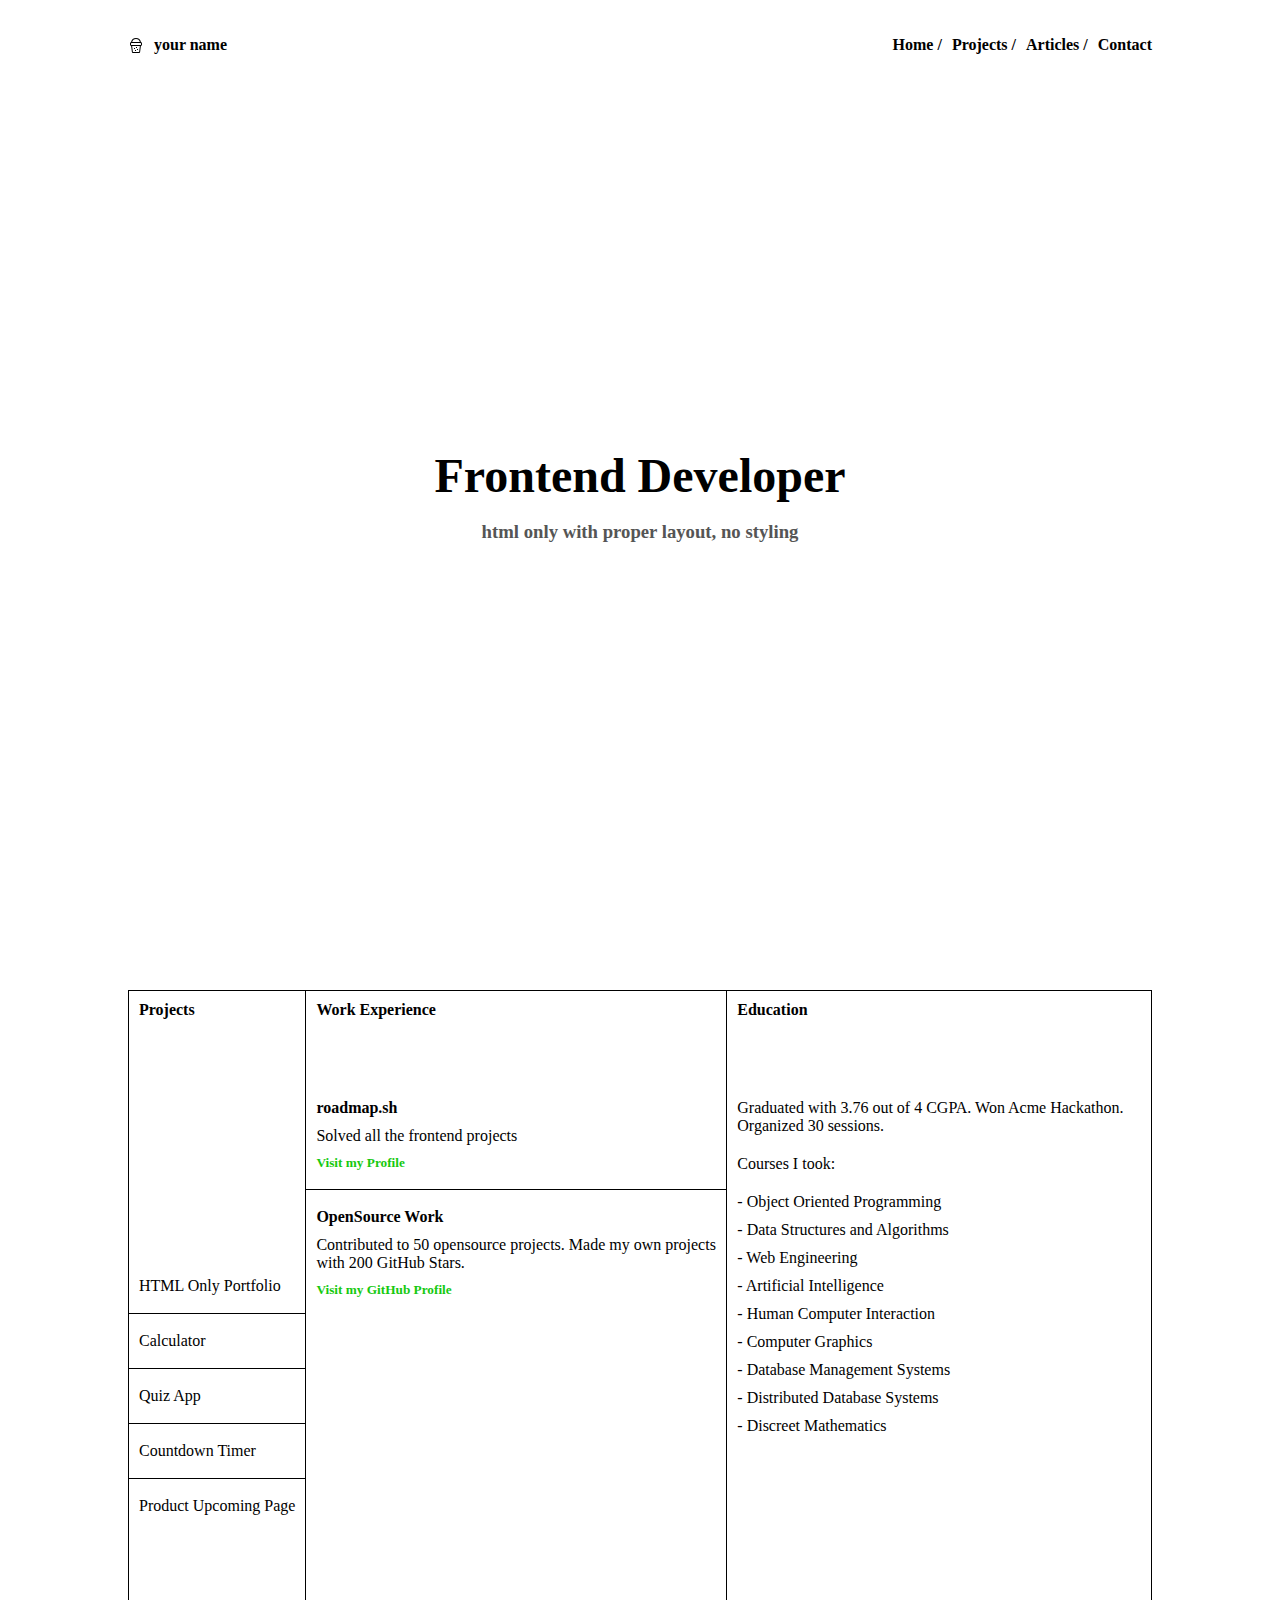
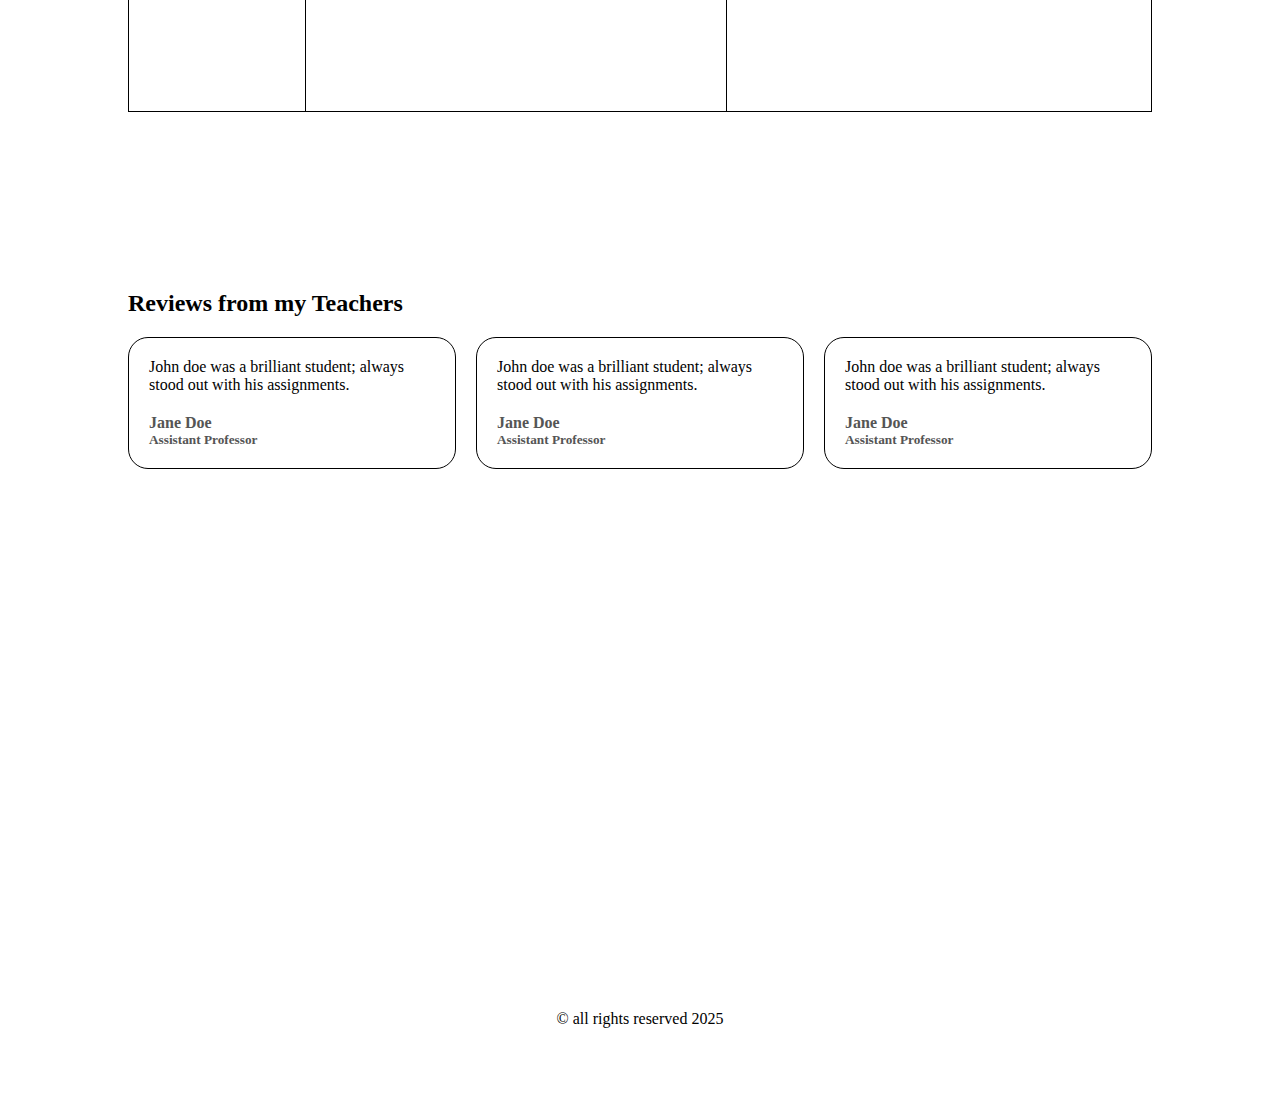
<file: basicHTMLWebSiteProject/index.html>
<!DOCTYPE html>
<html lang="en">
  <head>
    <meta charset="UTF-8" />
    <meta name="viewport" content="width=device-width, initial-scale=1" />
    <meta name="description" content="A basic HTML WebSite Project" />
    <meta name="robots" content="index, follow" />
    <title>Home - A basic HTML WebSite Project</title>
    <link href="css/style.css" rel="stylesheet" />
    <link rel="preconnect" href="https://fonts.googleapis.com" />
    <link rel="preconnect" href="https://fonts.gstatic.com" crossorigin />
    <link
      href="https://fonts.googleapis.com/css2?family=Poppins:ital,wght@0,100;0,200;0,300;0,400;0,500;0,600;0,700;0,800;0,900;1,100;1,200;1,300;1,400;1,500;1,600;1,700;1,800;1,900&display=swap"
      rel="stylesheet"
    />
    <link rel="icon" type="image/png" href="favicon.png" />
    <meta property="og:title" content="A basic HTML WebSite Project" />
    <meta property="og:description" content="A basic HTML WebSite Project" />
    <meta
      property="og:image"
      content="https://unsplash.com/photos/girl-using-desktop-computer-in-room-CZ9AjMGKIFI"
    />
  </head>
  <body>
    <nav id="nav" class="flex items-center space-between h-10">
      <div class="brand flex items-center gap-10">
        <div class="brand-icon">
          <img
            class="brand-icon-content"
            src="./public/brand-icon.svg"
            alt="brand icon"
          />
        </div>
        <h4 class="brand-title">your name</h4>
      </div>
      <ul class="links flex gap-10">
        <li><a href="/">Home</a></li>
        <li><a href="/projects.html">Projects</a></li>
        <li><a href="/articles.html">Articles</a></li>
        <li><a href="/contact.html">Contact</a></li>
      </ul>
    </nav>
    <section
      id="hero"
      class="hero flex flex-col items-center justify-center h-90"
    >
      <h1 class="font-3">Frontend Developer</h1>
      <br />
      <h3 class="text-gray">html only with proper layout, no styling</h3>
    </section>
    <main id="main" class="grid grid-col-3 h-100 py-10">
      <div id="projects" class="col">
        <h4 class="title">Projects</h4>
        <ul class="list flex flex-col justify-center">
          <li>HTML Only Portfolio</li>
          <li>Calculator</li>
          <li>Quiz App</li>
          <li>Countdown Timer</li>
          <li>Product Upcoming Page</li>
        </ul>
      </div>
      <div class="col">
        <h4 class="title">Work Experience</h4>
        <ul class="list">
          <li>
            <h4 class="subtitle mb-10"><b>roadmap.sh</b></h4>
            <p class="mb-10">Solved all the frontend projects</p>
            <a
              href="https://github.com/lizardkingLK/roadmap-projects"
              class="link mb-10"
              ><b><h5>Visit my Profile</h5></b></a
            >
          </li>
          <li>
            <h4 class="subtitle mb-10"><b>OpenSource Work</b></h4>
            <p class="mb-10">
              Contributed to 50 opensource projects. Made my own projects with
              200 GitHub Stars.
            </p>
            <a href="https://github.com/lizardkingLK" class="link mb-10"
              ><b><h5>Visit my GitHub Profile</h5></b></a
            >
          </li>
        </ul>
      </div>
      <div class="col">
        <h4 class="title">Education</h4>
        <ul class="list">
          <li>
            <p class="mb-20">
              Graduated with 3.76 out of 4 CGPA. Won Acme Hackathon. Organized
              30 sessions.
            </p>
            <p class="mb-20">Courses I took:</p>
            <ul class="sub-list">
              <li>Object Oriented Programming</li>
              <li>Data Structures and Algorithms</li>
              <li>Web Engineering</li>
              <li>Artificial Intelligence</li>
              <li>Human Computer Interaction</li>
              <li>Computer Graphics</li>
              <li>Database Management Systems</li>
              <li>Distributed Database Systems</li>
              <li>Discreet Mathematics</li>
            </ul>
          </li>
        </ul>
      </div>
    </main>
    <section id="testimonials" class="py-10 h-90">
      <h2 class="mb-20">Reviews from my Teachers</h2>
      <div class="flex gap-20">
        <div class="card">
          <p class="title mb-20">
            John doe was a brilliant student; always stood out with his
            assignments.
          </p>
          <h4 class="text-gray">Jane Doe</h4>
          <h5 class="text-gray">Assistant Professor</h5>
        </div>
        <div class="card">
          <p class="title mb-20">
            John doe was a brilliant student; always stood out with his
            assignments.
          </p>
          <h4 class="text-gray">Jane Doe</h4>
          <h5 class="text-gray">Assistant Professor</h5>
        </div>
        <div class="card">
          <p class="title mb-20">
            John doe was a brilliant student; always stood out with his
            assignments.
          </p>
          <h4 class="text-gray">Jane Doe</h4>
          <h5 class="text-gray">Assistant Professor</h5>
        </div>
      </div>
    </section>
    <footer id="footer" class="h-10 text-center">
      &copy; all rights reserved 2025
    </footer>
  </body>
</html>
</file>
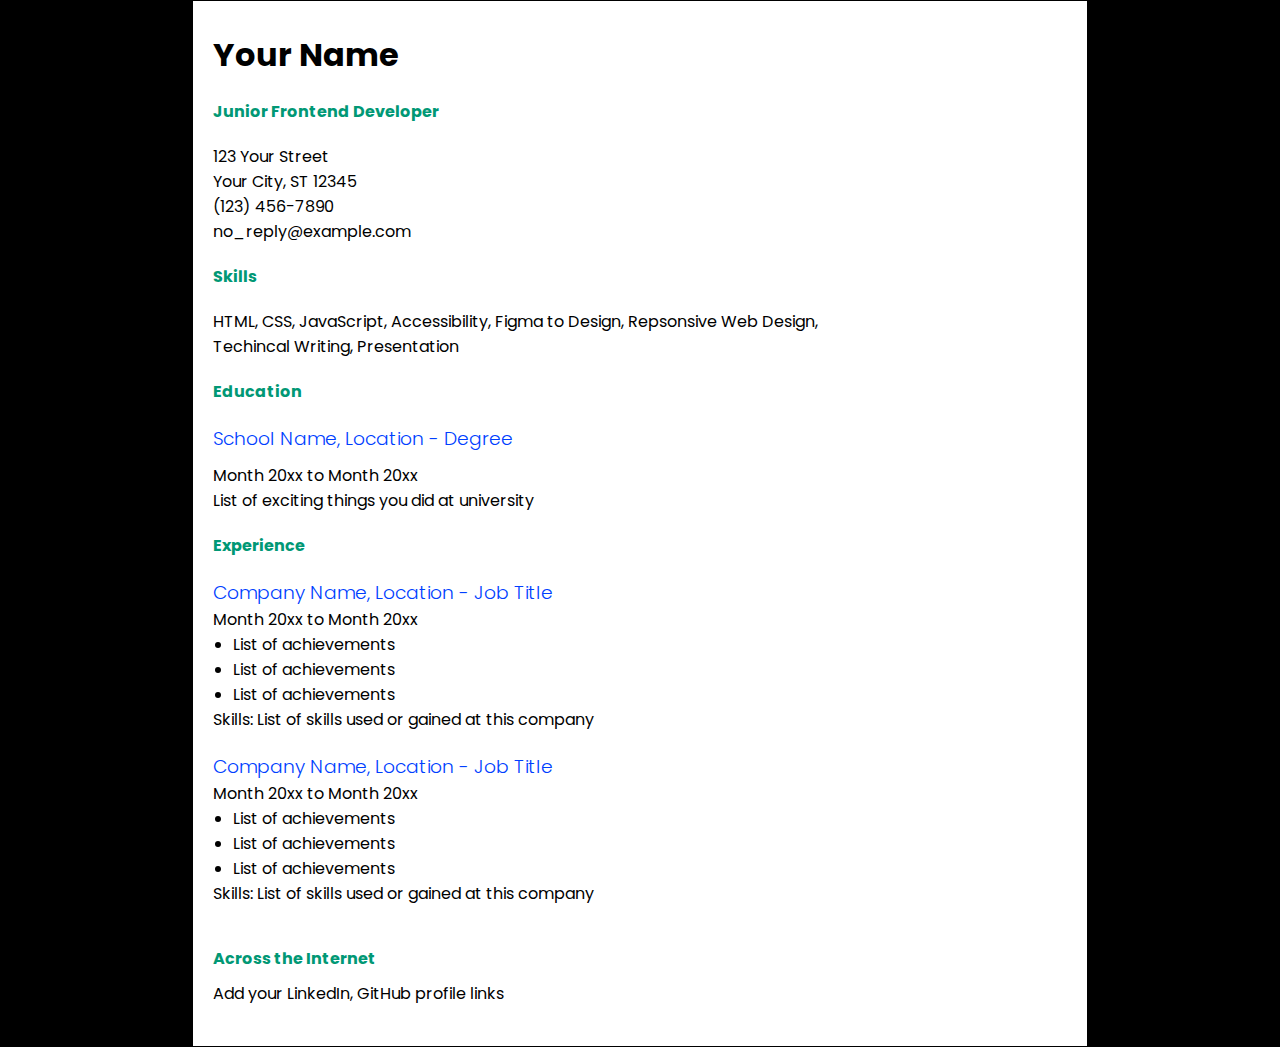
<file: singlePageCV/index.html>
<!DOCTYPE html>
<html lang="en">
  <head>
    <meta charset="UTF-8">
    <meta name="viewport" content="width=device-width, initial-scale=1">
    <title>Single-Page HTML CV Project</title>
    <link href="css/style.css" rel="stylesheet">
    <link rel="preconnect" href="https://fonts.googleapis.com">
    <link rel="preconnect" href="https://fonts.gstatic.com" crossorigin>
    <link href="https://fonts.googleapis.com/css2?family=Poppins:ital,wght@0,100;0,200;0,300;0,400;0,500;0,600;0,700;0,800;0,900;1,100;1,200;1,300;1,400;1,500;1,600;1,700;1,800;1,900&display=swap" rel="stylesheet">
  </head>
  <body>
    <main id="hero" class="poppins-regular">
      <section>
        <h1>Your Name</h1> 
      </section>
      <section>
        <h4 class="subHeading pb-2">Junior Frontend Developer</h4>
        <p>
          123 Your  Street<br />
          Your City, ST 12345<br />
          (123) 456-7890<br />
          no_reply@example.com<br />
        </p>
      </section>

      <section>
        <h4 class="subHeading pb-2">Skills</h4>
        <p>
          HTML, CSS, JavaScript, Accessibility, Figma to Design, Repsonsive Web Design,<br />
	  Techincal Writing, Presentation
        </p>
      </section>

      <section>
        <h4 class="subHeading pb-2">Education</h4>
        <h3 class="pb-1 thriHeading">School Name, Location - Degree</h3>
        <p>
          Month 20xx to Month 20xx<br />
        </p>
        <p>
          List of exciting things you did at university
        </p>
      </section>
      
      <section>
        <h4 class="subHeading pb-2">Experience</h4>
        <div class="pb-2">
          <h3 class="thriHeading">Company Name, Location - Job Title</h3>
          <p>
            Month 20xx to Month 20xx<br />
          </p>
          <ul class="listItems">
            <li>List of achievements</li>
            <li>List of achievements</li>
            <li>List of achievements</li>
          </ul>
          <p>Skills: List of skills used or gained at this company</p>
        </div>
        <div class="pb-2">
          <h3 class="thriHeading">Company Name, Location - Job Title</h3>
          <p>
            Month 20xx to Month 20xx<br />
          </p>
          <ul class="listItems">
            <li>List of achievements</li>
            <li>List of achievements</li>
            <li>List of achievements</li>
          </ul>
          <p>Skills: List of skills used or gained at this company</p>
        </div>
      </section>

      <section>
        <h4 class="subHeading pb-1">Across the Internet</h4>
        <p>
          Add your LinkedIn, GitHub profile links
        </p>
      </section>

    </main>  
  </body>
</html>
</file>
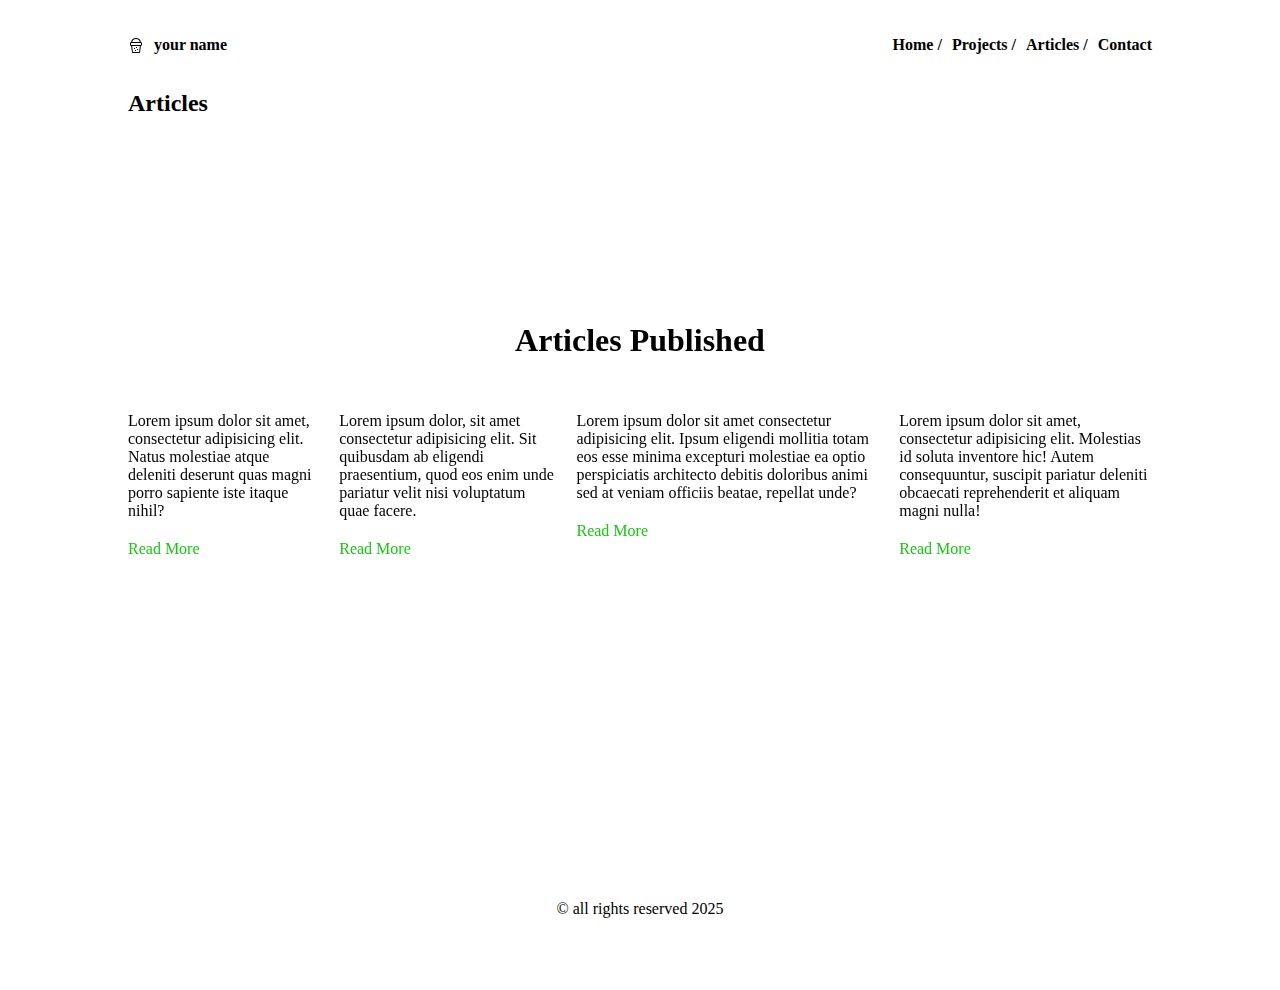
<file: basicHTMLWebSiteProject/articles.html>
<!DOCTYPE html>
<html lang="en">
  <head>
    <meta charset="UTF-8" />
    <meta name="viewport" content="width=device-width, initial-scale=1" />
    <meta name="description" content="A basic HTML WebSite Project" />
    <meta name="robots" content="index, follow" />
    <title>Articles - A basic HTML WebSite Project</title>
    <link href="css/style.css" rel="stylesheet" />
    <link rel="preconnect" href="https://fonts.googleapis.com" />
    <link rel="preconnect" href="https://fonts.gstatic.com" crossorigin />
    <link
      href="https://fonts.googleapis.com/css2?family=Poppins:ital,wght@0,100;0,200;0,300;0,400;0,500;0,600;0,700;0,800;0,900;1,100;1,200;1,300;1,400;1,500;1,600;1,700;1,800;1,900&display=swap"
      rel="stylesheet"
    />
    <link rel="icon" type="image/png" href="favicon.png" />
    <meta property="og:title" content="A basic HTML WebSite Project" />
    <meta property="og:description" content="A basic HTML WebSite Project" />
    <meta
      property="og:image"
      content="https://unsplash.com/photos/girl-using-desktop-computer-in-room-CZ9AjMGKIFI"
    />
  </head>
  <body>
    <nav id="nav" class="flex items-center space-between h-10">
      <div class="brand flex items-center gap-10">
        <div class="brand-icon">
          <img
            class="brand-icon-content"
            src="./public/brand-icon.svg"
            alt="brand icon"
          />
        </div>
        <h4 class="brand-title">your name</h4>
      </div>
      <ul class="links flex gap-10">
        <li><a href="/">Home</a></li>
        <li><a href="/projects.html">Projects</a></li>
        <li><a href="/articles.html">Articles</a></li>
        <li><a href="/contact.html">Contact</a></li>
      </ul>
    </nav>
    <section id="articles" class="articles">
      <h2 class="h-10">Articles</h2>
      <div
        id="articlesContent"
        class="flex flex-col justify-center items-center h-80"
      >
        <h1 class="h-10">Articles Published</h1>
        <div class="flex gap-20">
          <div class="article">
            <p class="mb-20">
              Lorem ipsum dolor sit amet, consectetur adipisicing elit. Natus
              molestiae atque deleniti deserunt quas magni porro sapiente iste
              itaque nihil?
            </p>
            <a
              href="https://github.com/lizardkingLK/roadmap-projects"
              class="text-link"
              >Read More</a
            >
          </div>
          <div class="article">
            <p class="mb-20">
              Lorem ipsum dolor, sit amet consectetur adipisicing elit. Sit
              quibusdam ab eligendi praesentium, quod eos enim unde pariatur
              velit nisi voluptatum quae facere.
            </p>
            <a
              href="https://github.com/lizardkingLK/roadmap-projects"
              class="text-link"
              >Read More</a
            >
          </div>
          <div class="article">
            <p class="mb-20">
              Lorem ipsum dolor sit amet consectetur adipisicing elit. Ipsum
              eligendi mollitia totam eos esse minima excepturi molestiae ea
              optio perspiciatis architecto debitis doloribus animi sed at
              veniam officiis beatae, repellat unde?
            </p>
            <a
              href="https://github.com/lizardkingLK/roadmap-projects"
              class="text-link"
              >Read More</a
            >
          </div>
          <div class="article">
            <p class="mb-20">
              Lorem ipsum dolor sit amet, consectetur adipisicing elit.
              Molestias id soluta inventore hic! Autem consequuntur, suscipit
              pariatur deleniti obcaecati reprehenderit et aliquam magni nulla!
            </p>
            <a
              href="https://github.com/lizardkingLK/roadmap-projects"
              class="text-link"
              >Read More</a
            >
          </div>
        </div>
      </div>
    </section>
    <footer id="footer" class="h-10 text-center">
      &copy; all rights reserved 2025
    </footer>
    <script>
      const articlesContent = document.querySelector("#articlesContent");
      articlesContent.animate(
        [
          { transform: "translateY(0px)", color: "black" },
          { transform: "translateY(-100px)", color: "black" },
        ],
        { duration: 1000, iterations: 1, fill: "forwards" }
      );
    </script>
  </body>
</html>
</file>
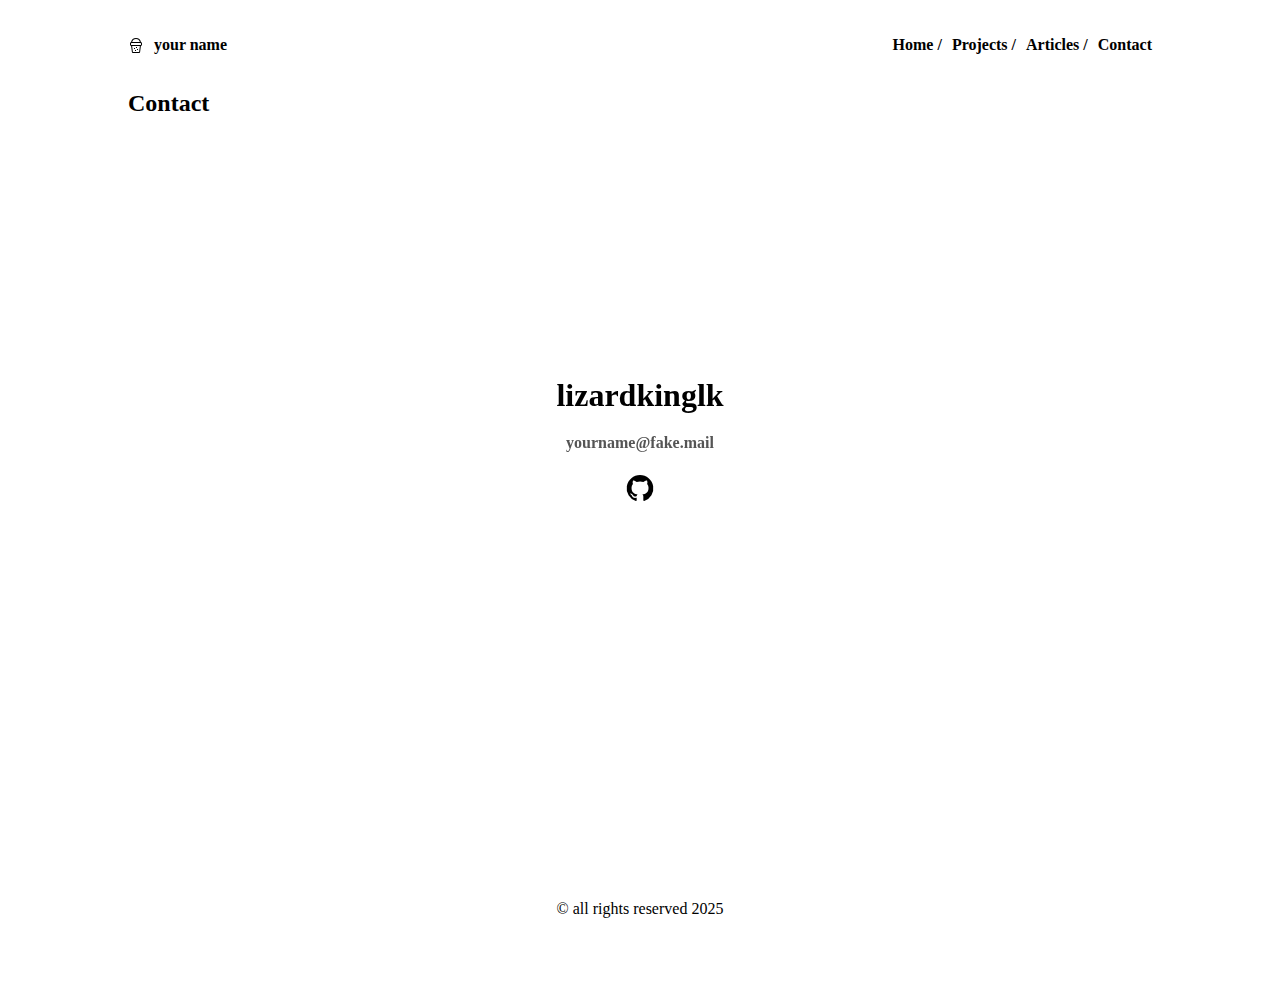
<file: basicHTMLWebSiteProject/contact.html>
<!DOCTYPE html>
<html lang="en">
  <head>
    <meta charset="UTF-8" />
    <meta name="viewport" content="width=device-width, initial-scale=1" />
    <meta name="description" content="A basic HTML WebSite Project" />
    <meta name="robots" content="index, follow" />
    <title>Contact - A basic HTML WebSite Project</title>
    <link href="css/style.css" rel="stylesheet" />
    <link rel="preconnect" href="https://fonts.googleapis.com" />
    <link rel="preconnect" href="https://fonts.gstatic.com" crossorigin />
    <link
      href="https://fonts.googleapis.com/css2?family=Poppins:ital,wght@0,100;0,200;0,300;0,400;0,500;0,600;0,700;0,800;0,900;1,100;1,200;1,300;1,400;1,500;1,600;1,700;1,800;1,900&display=swap"
      rel="stylesheet"
    />
    <link rel="icon" type="image/png" href="favicon.png" />
    <meta property="og:title" content="A basic HTML WebSite Project" />
    <meta property="og:description" content="A basic HTML WebSite Project" />
    <meta
      property="og:image"
      content="https://unsplash.com/photos/girl-using-desktop-computer-in-room-CZ9AjMGKIFI"
    />
  </head>
  <body>
    <nav id="nav" class="flex items-center space-between h-10">
      <div class="brand flex items-center gap-10">
        <div class="brand-icon">
          <img
            class="brand-icon-content"
            src="./public/brand-icon.svg"
            alt="brand icon"
          />
        </div>
        <h4 class="brand-title">your name</h4>
      </div>
      <ul class="links flex gap-10">
        <li><a href="/">Home</a></li>
        <li><a href="/projects.html">Projects</a></li>
        <li><a href="/articles.html">Articles</a></li>
        <li><a href="/contact.html">Contact</a></li>
      </ul>
    </nav>
    <section id="contact" class="contact">
      <h2 class="h-10">Contact</h2>
      <div id="contactContent" class="flex flex-col justify-center items-center h-80">
        <h1 class="mb-20">lizardkinglk</h1>
        <h4 class="mb-20 text-gray">yourname@fake.mail</h4>
        <a target="_blank" href="https://github.com/lizardkingLK/roadmap-projects">
            <img class="contact-icon-github" src="./public/github.com.svg" alt="github-icon">
        </a>
      </div>
    </section>
    <footer id="footer" class="h-10 text-center">
      &copy; all rights reserved 2025
    </footer>
    <script>
      const contactContent = document.querySelector("#contactContent");
      contactContent.animate(
        [
          { transform: "translateY(0px)", color: "black" },
          { transform: "translateY(-100px)", color: "black" },
        ],
        { duration: 1000, iterations: 1, fill: "forwards" }
      );
    </script>
  </body>
</html>
</file>
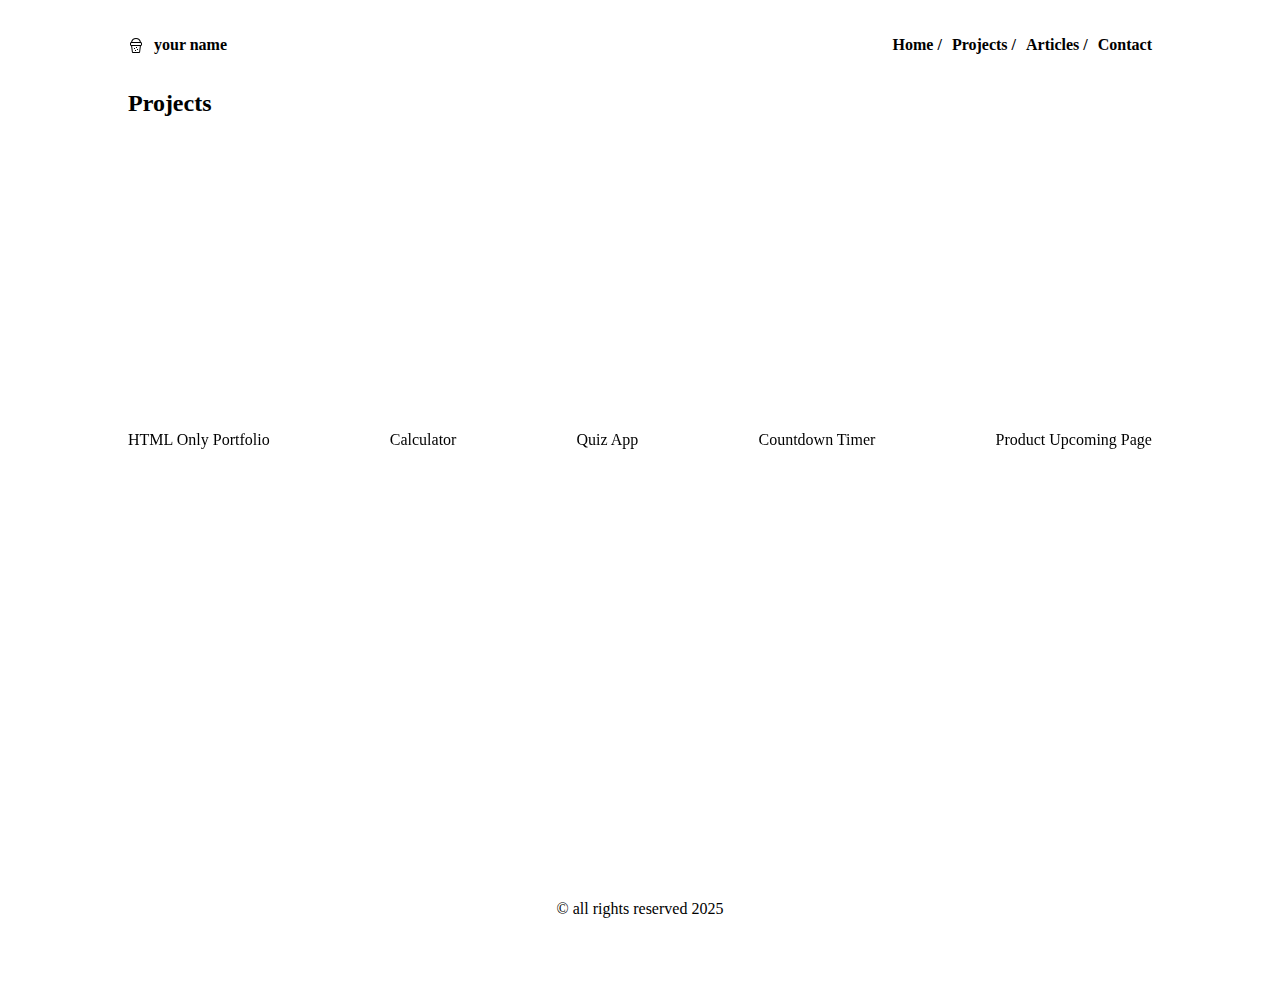
<file: basicHTMLWebSiteProject/projects.html>
<!DOCTYPE html>
<html lang="en">
  <head>
    <meta charset="UTF-8" />
    <meta name="viewport" content="width=device-width, initial-scale=1" />
    <meta name="description" content="A basic HTML WebSite Project" />
    <meta name="robots" content="index, follow" />
    <title>Projects - A basic HTML WebSite Project</title>
    <link href="css/style.css" rel="stylesheet" />
    <link rel="preconnect" href="https://fonts.googleapis.com" />
    <link rel="preconnect" href="https://fonts.gstatic.com" crossorigin />
    <link
      href="https://fonts.googleapis.com/css2?family=Poppins:ital,wght@0,100;0,200;0,300;0,400;0,500;0,600;0,700;0,800;0,900;1,100;1,200;1,300;1,400;1,500;1,600;1,700;1,800;1,900&display=swap"
      rel="stylesheet"
    />
    <link rel="icon" type="image/png" href="favicon.png" />
    <meta property="og:title" content="A basic HTML WebSite Project" />
    <meta property="og:description" content="A basic HTML WebSite Project" />
    <meta
      property="og:image"
      content="https://unsplash.com/photos/girl-using-desktop-computer-in-room-CZ9AjMGKIFI"
    />
  </head>
  <body>
    <nav id="nav" class="flex items-center space-between h-10">
      <div class="brand flex items-center gap-10">
        <div class="brand-icon">
          <img
            class="brand-icon-content"
            src="./public/brand-icon.svg"
            alt="brand icon"
          />
        </div>
        <h4 class="brand-title">your name</h4>
      </div>
      <ul class="links flex gap-10">
        <li><a href="/">Home</a></li>
        <li><a href="/projects.html">Projects</a></li>
        <li><a href="/articles.html">Articles</a></li>
        <li><a href="/contact.html">Contact</a></li>
      </ul>
    </nav>
    <section id="projects" class="projects">
      <h2 class="h-10">Projects</h2>
      <ul id="projectContent" class="flex space-between items-center h-80">
        <li>HTML Only Portfolio</li>
        <li>Calculator</li>
        <li>Quiz App</li>
        <li>Countdown Timer</li>
        <li>Product Upcoming Page</li>
      </ul>
    </section>
    <footer id="footer" class="h-10 text-center">
      &copy; all rights reserved 2025
    </footer>
    <script>
      const projectContent = document.querySelector("#projectContent");
      projectContent.animate(
        [
          { transform: "translateY(0px)", color: "black" },
          { transform: "translateY(-100px)", color: "black" },
        ],
        { duration: 1000, iterations: 1, fill: "forwards" }
      );
    </script>
  </body>
</html>
</file>
<file: basicHTMLWebSiteProject/css/style.css>
:root {
    --gray: #555555;
    --link: #16c910;
}

* {
    margin: 0;
    padding: 0;
    box-sizing: border-box;
    font-family: 'Roboto Mono';
}

body {
    margin: auto;
    width: 80%;
}

.brand-icon-content {
    vertical-align: middle;
    width: 1rem;
    height: 1rem;
}

.contact-icon-github {
    vertical-align: middle;
    width: 2rem;
    height: 2rem;
}

.flex {
    display: flex;
}

.flex-col {
    flex-direction: column;
}

.gap-10 {
    gap: 10px;
}

.gap-20 {
    gap: 20px;
}

.items-center {
    align-items: center;
}

.space-between {
    justify-content: space-between;
}

.justify-center {
    justify-content: center;
}

.h-10 {
    height: 10vh;
}

.h-90 {
    height: 90vh;
}

ul {
    list-style: none;
}

nav ul>li {
    font-weight: bold;
}

nav ul>li::after {
    content: ' /';
}

nav ul>li:last-child::after {
    content: '';
}

a {
    text-decoration: none;
    color: black;
}

a:visited {
    color: var(--gray);
}

.font-3 {
    font-size: 3rem;
}

.text-gray {
    color: var(--gray);
}

.grid {
    display: grid;
}

.grid-col-3 {
    grid-template-columns: auto auto auto;
}

.h-100 {
    height: 100vh;
}

.h-80 {
    height: 80vh;
}

main .col {
    border-top: 1px solid black;
    border-right: 1px solid black;
    border-bottom: 1px solid black;
}

main .col:first-child {
    border-left: 1px solid black;
}

main .col .title {
    height: 10vh;
    padding: 10px;
}

main .col .list {
    height: 70vh;
}

main .col .list a {
    color: var(--link);
}

main .col .list .subtitle {
    font-weight: normal;
}

main .col ul.list>li {
    border-bottom: 1px solid black;
    padding: 2vh 10px;
}

main .col ul.list>li:last-child {
    border-bottom: none;
}

main .col ul.sub-list>li::before {
    content: '- ';
}

main .col ul.sub-list>li {
    margin: 10px 0;
}

.py-10 {
    padding: 10vh 0;
}

.mb-10 {
    margin-bottom: 10px;
}

.mb-20 {
    margin-bottom: 20px;
}

.card {
    border: 1px solid black;
    border-radius: 20px;
    padding: 20px;
}

.text-center {
    text-align: center;
}

.text-link {
    color: var(--link);
}
</file>
<file: singlePageCV/css/style.css>
* {
  margin: 0;
  padding: 0;
  box-sizing: border-box;
}

body {
  background-color: black;
}

#hero {
  position: absolute;
  left: 50%;
  transform: translate(-50%, 0);
  min-height: 100vh;
  height: auto;
  width: 40vw;
  background-color: white;
  padding: 10px 20px 20px 20px;
  border: 1px solid black;
}

section {
  margin: 20px 0;
}

.subHeading {
  color: #019875;
}

.thriHeading {
  color: #003FFF;
  font-weight: 300;
  font-style: normal;
}

.pb-1 {
  padding-bottom: 10px;
}

.pb-2 {
  padding-bottom: 20px;
}

.listItems {
  margin-left: 20px;
}

.poppins-regular {
  font-family: "Poppins", sans-serif;
  font-weight: 400;
  font-style: normal;
}

@media screen and (max-width: 1280px) {
  #hero {
    width: 70vw;
  }  
}

@media screen and (max-width: 1024px) {
  #hero {
    width: 100vw;
  }  
}
</file>
